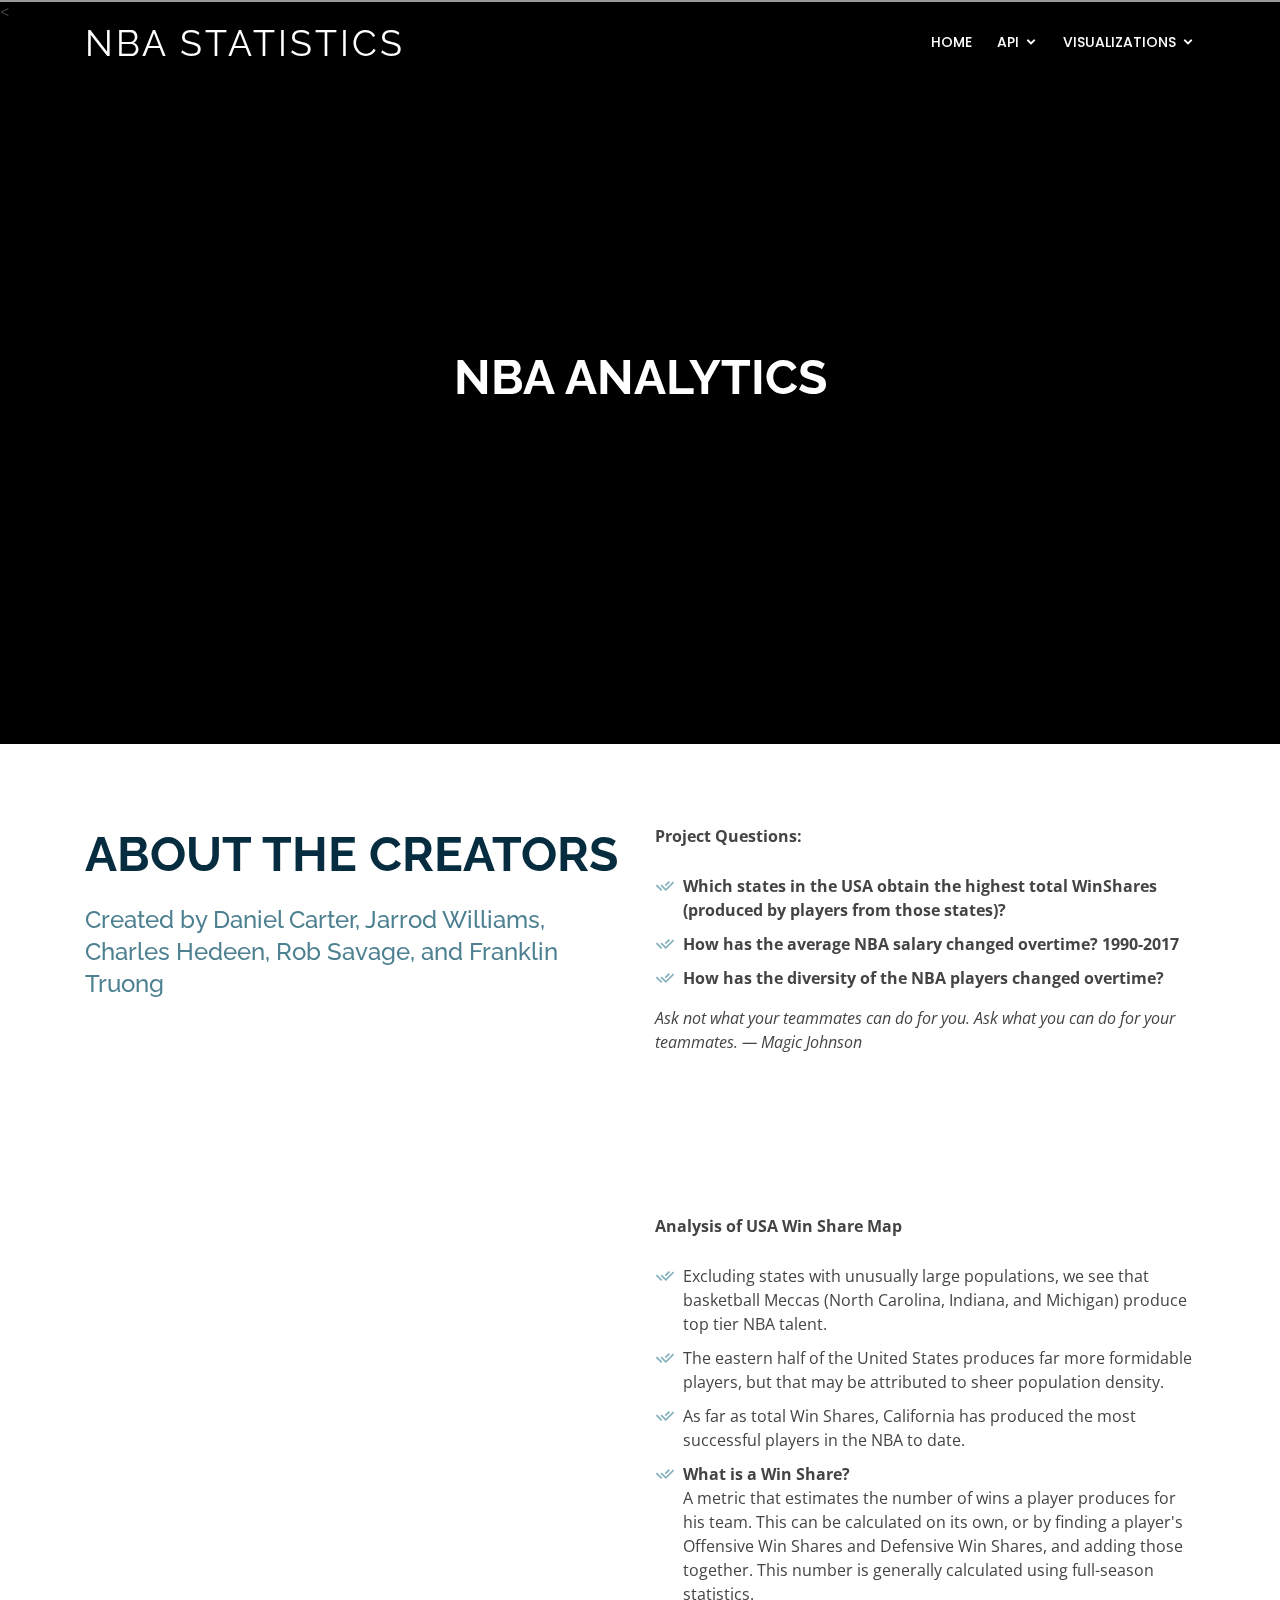
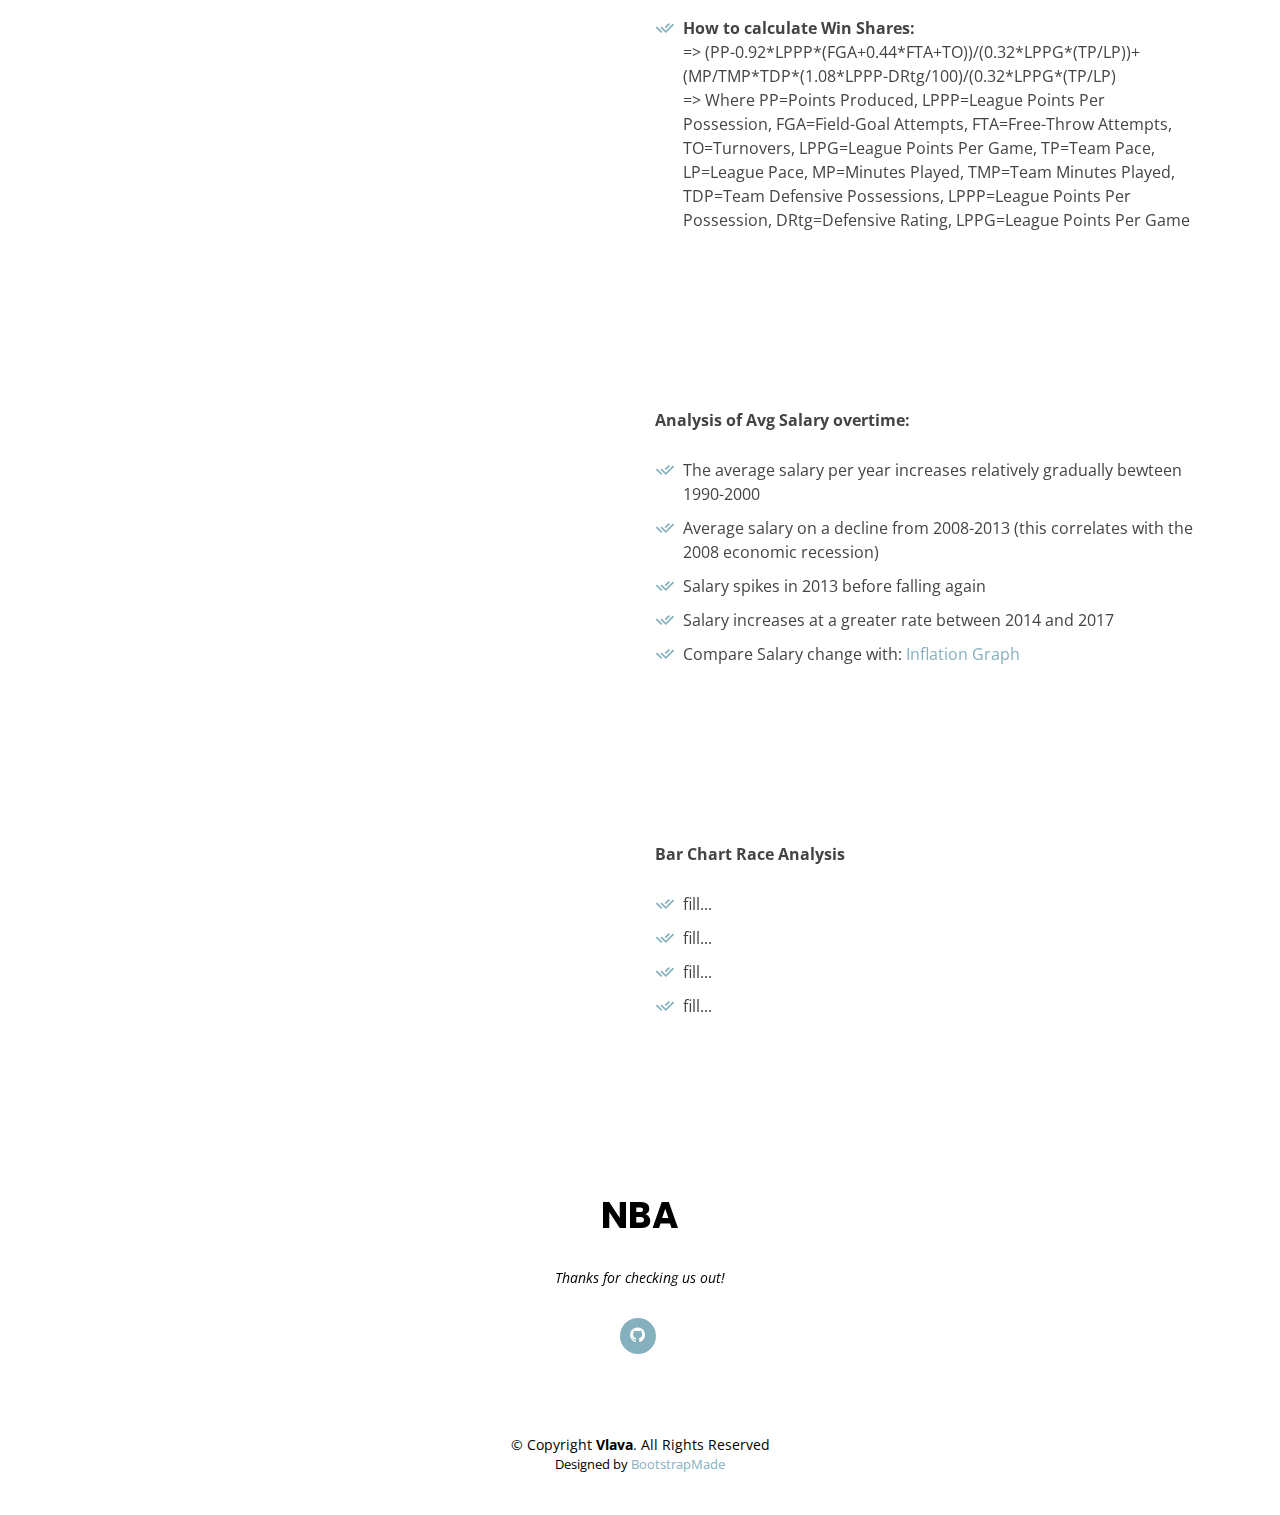
<file: Flask (Group_Project_2)/templates/index.html>
<!DOCTYPE html>
<html lang="en">

<head>
  <meta charset="utf-8">
  <meta content="width=device-width, initial-scale=1.0" name="viewport">

  <title>NBA Analytics</title>
  <meta content="" name="descriptison">
  <meta content="" name="keywords">

  <!-- JQuery reference -->
  <script src="https://ajax.googleapis.com/ajax/libs/jquery/3.4.1/jquery.min.js"></script>

  <!-- d3 reference -->
  <script src="https://d3js.org/d3.v5.min.js"></script>

  <!-- Favicons -->
  <link href="assets/img/favicon.png" rel="icon">
  <link href="assets/img/apple-touch-icon.png" rel="apple-touch-icon">

  <!-- Google Fonts -->
  <link href="https://fonts.googleapis.com/css?family=Open+Sans:300,300i,400,400i,600,600i,700,700i|Raleway:300,300i,400,400i,500,500i,600,600i,700,700i|Poppins:300,300i,400,400i,500,500i,600,600i,700,700i" rel="stylesheet">

  <!-- Vendor CSS Files -->
  <link href="static/vendor/bootstrap/css/bootstrap.min.css" rel="stylesheet">
  <link href="static/vendor/icofont/icofont.min.css" rel="stylesheet">
  <link href="static/vendor/boxicons/css/boxicons.min.css" rel="stylesheet">
  <link href="static/vendor/remixicon/remixicon.css" rel="stylesheet">
  <link href="static/vendor/owl.carousel/assets/owl.carousel.min.css" rel="stylesheet">
  <link href="static/vendor/venobox/venobox.css" rel="stylesheet">

  <!-- Template Main CSS File -->
  <link href="static/styles.css" rel="stylesheet">

  <!-- Template Main JS File -->
  <script src="static/js/main.js"></script>

  <!-- =======================================================
  * Template Name: Vlava - v2.1.0
  * Template URL: https://bootstrapmade.com/vlava-free-bootstrap-one-page-template/
  * Author: BootstrapMade.com
  * License: https://bootstrapmade.com/license/
  ======================================================== -->
</head>

<body>

  <!-- ======= Header ======= -->
  <header id="header" class="fixed-top d-flex align-items-center header-transparent">
    <div class="container d-flex align-items-center">

      <div class="logo mr-auto">
        <h1 class="text-light"><a href="index.html"><span>NBA Statistics</span></a></h1>
        <!-- Uncomment below if you prefer to use an image logo -->
        <!-- <a href="index.html"><img src="assets/img/logo.png" alt="" class="img-fluid"></a>-->
      </div>

      <nav class="nav-menu d-none d-lg-block">
        <ul>
          <li><a href="/">Home</a></li>
          <li class="drop-down"><a href="#">API</a>
            <ul>
              <li><a href="/api/states_winshare">WS/State</a></li>
              <li><a href="/api/player_salary">Player Salary</a></li>
              <li><a href="/api/player_birthplace">Player Birthplace</a></li>
              <li><a href="/api/yearly_birthplace">Yearly Birthplace</a></li>
            </ul>
          </li>
          <li class="drop-down"><a href="#">Visualizations</a>
            <ul>
              <li><a href="#graph1">Graph 1</a></li>
              <li><a href="#graph2">Graph 2</a></li>
              <li><a href="#graph3">Graph 3</a></li>
            </ul>
          </li>
      </nav><!-- .nav-menu -->

    </div>
  </header><!-- End Header -->

  <!-- ======= Hero Section ======= -->
  <<section id="hero">
    <div class="hero-container">
      <h1>NBA Analytics</h1>
    </div>
  </section>

  <div class="video-background">
    <div class="video-foreground">
      <iframe src="https://www.youtube.com/embed/o8xwFWXapiI?autoplay=1&mute=1&loop=1&controls=0"></iframe> frameborder="0" allowfullscreen></iframe>
    </div>
  </div>

  <main id="main">

    <!-- ======= About Section ======= -->
    <section id="about" class="about">
      <div class="container">

        <div class="row content">
          <div class="col-lg-6">
            <h2>About the Creators</h2>
            <h3>Created by Daniel Carter, Jarrod Williams, Charles Hedeen, Rob Savage, and Franklin Truong</h3>
          </div>
          <div class="col-lg-6 pt-4 pt-lg-0">
            <p>
              <strong>Project Questions:</strong>
            </p>
            <ul>
              <li><i class="ri-check-double-line"></i> <strong>Which states in the USA obtain the highest total WinShares (produced by players from those states)?</strong></li>
              <li><i class="ri-check-double-line"></i> <strong>How has the average NBA salary changed overtime? 1990-2017</strong></li>
              <li><i class="ri-check-double-line"></i> <strong>How has the diversity of the NBA players changed overtime?</strong></li>
            </ul>
            <p class="font-italic">
              Ask not what your teammates can do for you. Ask what you can do for your teammates. 
              — Magic Johnson
            </p>
          </div>
        </div>

      </div>
    </section><!-- End About Section -->
   
   <!-- ======= Graph1 Section ======= -->

    <section id="graph1" class="graph1">
      <div class="container">

        <div class="row content">
          <div class="col-lg-6">
            <div id="heatmap"></div>
          </div>
          <div class="col-lg-6 pt-4 pt-lg-0">
            <p>
              <strong>Analysis of USA Win Share Map</strong>
            </p>
            <ul>
              <li><i class="ri-check-double-line"></i> Excluding states with unusually large populations, we see that basketball Meccas (North Carolina, Indiana, and Michigan) produce top tier NBA talent.</li>
              <li><i class="ri-check-double-line"></i> The eastern half of the United States produces far more formidable players, but that may be attributed to sheer population density.</li>
              <li><i class="ri-check-double-line"></i> As far as total Win Shares, California has produced the most successful players in the NBA to date.</li>
              <li><i class="ri-check-double-line"></i><strong>What is a Win Share?</strong> <br>
                A metric that estimates the number of wins a player produces for his team. This can be calculated on its own, 
                or by finding a player's Offensive Win Shares and Defensive Win Shares, and adding those together. This number is generally calculated using full-season statistics.
              </li>
              <li><i class="ri-check-double-line"></i> <strong>How to calculate Win Shares:</strong><br>
                => (PP-0.92*LPPP*(FGA+0.44*FTA+TO))/(0.32*LPPG*(TP/LP))+(MP/TMP*TDP*(1.08*LPPP-DRtg/100)/(0.32*LPPG*(TP/LP)<br>
                => Where PP=Points Produced, LPPP=League Points Per Possession, FGA=Field-Goal Attempts, FTA=Free-Throw Attempts, TO=Turnovers, LPPG=League Points Per Game, TP=Team Pace, 
                LP=League Pace, MP=Minutes Played, TMP=Team Minutes Played, TDP=Team Defensive Possessions, LPPP=League Points Per Possession, 
                DRtg=Defensive Rating, LPPG=League Points Per Game
              </li>
            </ul>
          </div>
        </div>


    </section>
     <!-- ======= Graph2 Section ======= -->

     <section id="graph2" class="graph2">
      <div class="container">

        <div class="row content">
          <div class="col-lg-6">
            <figure class="highcharts-figure">
              <div id="container"></div>
            </figure>
          </div>
          <div class="col-lg-6 pt-4 pt-lg-0">
            <p>
              <strong>Analysis of Avg Salary overtime:</strong>
            </p>
            <ul>
              <li><i class="ri-check-double-line"></i> The average salary per year increases relatively gradually bewteen 1990-2000</li>
              <li><i class="ri-check-double-line"></i> Average salary on a decline from 2008-2013 (this correlates with the 2008 economic recession)</li>
              <li><i class="ri-check-double-line"></i> Salary spikes in 2013 before falling again</li>
              <li><i class="ri-check-double-line"></i> Salary increases at a greater rate between 2014 and 2017</li>
              <li><i class="ri-check-double-line"></i> Compare Salary change with: <a href="https://datahub.io/core/cpi-us/view/1" target="_blank" > Inflation Graph</a></li>
            </ul>
          </div>
        </div>


    </section>

    <!-- ======= Graph3 Section ======= -->

    <section id="graph3" class="graph3">
      <div class="container">

        <div class="row content">
          <div class="col-lg-6">

            <!-- <div><a href="/bar_race" target="_blank" > Bar Race Graph </a></div> -->

          </div>
          <div class="col-lg-6 pt-4 pt-lg-0">
            <p>
              <strong>Bar Chart Race Analysis</strong>
            </p>
            <ul>
              <li><i class="ri-check-double-line"></i> fill...</li>
              <li><i class="ri-check-double-line"></i> fill...</li>
              <li><i class="ri-check-double-line"></i> fill...</li>
              <li><i class="ri-check-double-line"></i> fill...</li>
            </ul>
          </div>
        </div>


    </section>

  <!-- ======= Footer ======= -->
  <footer id="footer">

    <div class="footer-top">

      <div class="container">

        <div class="row  justify-content-center">
          <div class="col-lg-6">
            <h3>NBA</h3>
            <p>Thanks for checking us out!</p>
          </div>
        </div>

        <div class="social-links">
          <a href="https://github.com/hedeencharles/group_project2" class="github"><i class="bx bxl-github"></i></a>
        </div>

      </div>
    </div>

    <div class="container footer-bottom clearfix">
      <div class="copyright">
        &copy; Copyright <strong><span>Vlava</span></strong>. All Rights Reserved
      </div>
      <div class="credits">
        <!-- All the links in the footer should remain intact. -->
        <!-- You can delete the links only if you purchased the pro version. -->
        <!-- Licensing information: https://bootstrapmade.com/license/ -->
        <!-- Purchase the pro version with working PHP/AJAX contact form: https://bootstrapmade.com/vlava-free-bootstrap-one-page-template/ -->
        Designed by <a href="https://bootstrapmade.com/">BootstrapMade</a>
      </div>
    </div>
  </footer><!-- End Footer -->

  <a href="#" class="back-to-top"><i class="icofont-simple-up"></i></a>

  <!-- Vendor JS Files -->
  <script src="static/vendor/jquery/jquery.min.js"></script>
  <script src="static/vendor/bootstrap/js/bootstrap.bundle.min.js"></script>
  <script src="static/vendor/jquery.easing/jquery.easing.min.js"></script>
  <script src="static/vendor/php-email-form/validate.js"></script>
  <script src="static/vendor/owl.carousel/owl.carousel.min.js"></script>
  <script src="static/vendor/isotope-layout/isotope.pkgd.min.js"></script>
  <script src="static/vendor/venobox/venobox.min.js"></script>

  <!-- Highchart line plot plug-ins -->
  <script src="https://code.highcharts.com/highcharts.js"></script>
  <script src="https://code.highcharts.com/modules/data.js"></script>
  <script src="https://code.highcharts.com/modules/exporting.js"></script>
  <script src="https://code.highcharts.com/modules/export-data.js"></script>
  <script src="https://code.highcharts.com/modules/accessibility.js"></script>


  <!-- Highcharts map plug-ins -->
  <script src="//code.highcharts.com/maps/modules/map.js"></script>
  <script src="https://code.highcharts.com/maps/modules/data.js"></script>
  <script src="https://code.highcharts.com/maps/modules/exporting.js"></script>
  <script src="https://code.highcharts.com/maps/modules/offline-exporting.js"></script>
  <script src="https://code.highcharts.com/mapdata/countries/us/us-all.js"></script>
  <script src="https://code.highcharts.com/modules/item-series.js"></script>

  <!-- Javascript index script -->
  <script type="text/javascript" src="../static/js/index.js"></script>

</body>

</html>
</file>
<file: Flask (Group_Project_2)/templates/static/vendor/venobox/venobox.css>
/* ------ venobox.css --------*/
.vbox-overlay *, .vbox-overlay *:before, .vbox-overlay *:after{
    -webkit-backface-visibility: hidden;
    -webkit-box-sizing:border-box;
    -moz-box-sizing:border-box;
    box-sizing:border-box;
}
.vbox-overlay * { 
    -webkit-backface-visibility: visible;
    backface-visibility: visible;
}
.vbox-overlay{
    display: -webkit-flex;
    display: flex;
    -webkit-flex-direction: column;
    flex-direction: column;
    -webkit-justify-content: center;
    justify-content: center;
    -webkit-align-items: center;
    align-items: center;
    position: fixed;
    left: 0;
    top: 0;
    bottom: 0;
    right: 0;
    z-index: 999999;
}

/* ----- navigation ----- */
.vbox-title{
    width: 100%;
    height: 40px;
    float: left;
    text-align: center;
    line-height: 28px;
    font-size: 12px;
    padding: 6px 50px;
    overflow: hidden;
    position: fixed;
    display: none;
    left: 0;
    z-index: 89;
}
.vbox-close{
    cursor: pointer;
    position: fixed;
    top: -1px;
    right: 0;
    width: 50px;
    height: 40px;
    padding: 6px;
    display: block;
    background-position:10px center;
    overflow: hidden;
    font-size: 24px;
    line-height: 1;
    text-align: center;
    z-index: 99;
}
.vbox-left{
    cursor: pointer;
    position: fixed;
    left: 0;
    height: 40px;
    overflow: hidden;
    line-height: 28px;
    font-size: 12px;
    z-index: 99;
    display: flex;
    align-items:center;
}
.vbox-num{
    display: inline-block;
    margin: 6px 0 6px 15px;
}
/* ----- Social share ----- */
.vbox-share{
    line-height: 28px;
    font-size: 12px;
    overflow: hidden;
    position: fixed;
    left: 0;
    z-index: 98;
    display: flex;
    align-items:center;
    justify-content: center;
    width: 100%;
    text-align: center;
}
.vbox-share svg{
    max-height: 28px;
    width: 28px;
    z-index: 10;
    margin-left: 12px;
    margin-top: 6px;
    margin-bottom: 6px;
    vertical-align: middle;
}


/* ----- navigation ARROWS ----- */
.vbox-next, .vbox-prev{
    position: fixed;
    top: 50%;
    margin-top: -15px;
    overflow: hidden;
    cursor: pointer;
    display: block;
    width: 45px;
    height: 45px;
    z-index: 99;
}
.vbox-next span, .vbox-prev span{
    position: relative;
    width: 20px;
    height: 20px;
    border: 2px solid transparent;
    border-top-color: #B6B6B6;
    border-right-color: #B6B6B6;
    text-indent: -100px;
    position: absolute;
    top: 8px;
    display: block;
}
.vbox-prev{
    left: 15px;
}
.vbox-next{
    right: 15px;
}
.vbox-prev span{
    left: 10px;
    -ms-transform: rotate(-135deg);
    -webkit-transform: rotate(-135deg);
    transform: rotate(-135deg);
}
.vbox-next span{
    -ms-transform: rotate(45deg);
    -webkit-transform: rotate(45deg);
    transform: rotate(45deg);
    right: 10px;
}
/* ------- inline window ------ */
.vbox-inline{
    width: 420px;
    height: 315px;
    height: 70vh;
    padding: 10px;
    background: #fff;
    margin: 0 auto;
    overflow: auto;
    text-align: left;
}
/* ------- Video & iFrames window ------ */
.venoframe{
    max-width: 100%;
    width: 100%;
    border: none;
    width: 100%;
    height: 260px;
    height: 70vh;
}
.venoframe.vbvid{
    height: 260px;
}
@media (min-width: 768px) {
    .venoframe, .vbox-inline{
        width: 90%;
        height: 360px;
        height: 70vh;
    }
    .venoframe.vbvid{
        width: 640px;
        height: 360px;
    }
}
@media (min-width: 992px) {
    .venoframe, .vbox-inline{
        max-width: 1200px;
        width: 80%;
        height: 540px;
        height: 70vh;
    }
    .venoframe.vbvid{
        width: 960px;
        height: 540px;
    }
}
/* 
Please do NOT edit this part! 
or at least read this note: http://i.imgur.com/7C0ws9e.gif
*/
.vbox-open{
    overflow: hidden;
}
.vbox-container{
    position: absolute;
    left: 0;
    right: 0;
    top: 0;
    bottom: 0;
    overflow-x: hidden;
    overflow-y: scroll;
    overflow-scrolling: touch;
    -webkit-overflow-scrolling: touch;
    z-index: 20;
    max-height: 100%;

}

.vbox-content{
    text-align: center;
    float: left;
    width: 100%;
    position: relative;
    overflow: hidden;
    padding: 20px 4%;
}
.vbox-container img{
    max-width: 100%;
    height: auto;
}
.vbox-figlio{
    box-shadow: 0 0 12px rgba(0,0,0,0.19), 0 6px 6px rgba(0,0,0,0.23);
    max-width: 100%;
    text-align: initial;
}
img.vbox-figlio{
    -webkit-user-select: none;
-khtml-user-select: none;
-moz-user-select: none;
-o-user-select: none;
user-select: none;
}
.vbox-content.swipe-left{
    margin-left: -200px !important;
}
.vbox-content.swipe-right{
    margin-left: 200px !important;
}
.vbox-animated{
    webkit-transition: margin 300ms ease-out;
    transition: margin 300ms ease-out;
}

/* ---------- preloader ----------
 * SPINKIT 
 * http://tobiasahlin.com/spinkit/
-------------------------------- */
.sk-double-bounce,.sk-rotating-plane{width:40px;height:40px;margin:40px auto}.sk-rotating-plane{background-color:#333;-webkit-animation:sk-rotatePlane 1.2s infinite ease-in-out;animation:sk-rotatePlane 1.2s infinite ease-in-out}@-webkit-keyframes sk-rotatePlane{0%{-webkit-transform:perspective(120px) rotateX(0) rotateY(0);transform:perspective(120px) rotateX(0) rotateY(0)}50%{-webkit-transform:perspective(120px) rotateX(-180.1deg) rotateY(0);transform:perspective(120px) rotateX(-180.1deg) rotateY(0)}100%{-webkit-transform:perspective(120px) rotateX(-180deg) rotateY(-179.9deg);transform:perspective(120px) rotateX(-180deg) rotateY(-179.9deg)}}@keyframes sk-rotatePlane{0%{-webkit-transform:perspective(120px) rotateX(0) rotateY(0);transform:perspective(120px) rotateX(0) rotateY(0)}50%{-webkit-transform:perspective(120px) rotateX(-180.1deg) rotateY(0);transform:perspective(120px) rotateX(-180.1deg) rotateY(0)}100%{-webkit-transform:perspective(120px) rotateX(-180deg) rotateY(-179.9deg);transform:perspective(120px) rotateX(-180deg) rotateY(-179.9deg)}}.sk-double-bounce{position:relative}.sk-double-bounce .sk-child{width:100%;height:100%;border-radius:50%;background-color:#333;opacity:.6;position:absolute;top:0;left:0;-webkit-animation:sk-doubleBounce 2s infinite ease-in-out;animation:sk-doubleBounce 2s infinite ease-in-out}.sk-chasing-dots .sk-child,.sk-spinner-pulse,.sk-three-bounce .sk-child{background-color:#333;border-radius:100%}.sk-double-bounce .sk-double-bounce2{-webkit-animation-delay:-1s;animation-delay:-1s}@-webkit-keyframes sk-doubleBounce{0%,100%{-webkit-transform:scale(0);transform:scale(0)}50%{-webkit-transform:scale(1);transform:scale(1)}}@keyframes sk-doubleBounce{0%,100%{-webkit-transform:scale(0);transform:scale(0)}50%{-webkit-transform:scale(1);transform:scale(1)}}.sk-wave{margin:40px auto;width:50px;height:40px;text-align:center;font-size:10px}.sk-wave .sk-rect{background-color:#333;height:100%;width:6px;display:inline-block;-webkit-animation:sk-waveStretchDelay 1.2s infinite ease-in-out;animation:sk-waveStretchDelay 1.2s infinite ease-in-out}.sk-wave .sk-rect1{-webkit-animation-delay:-1.2s;animation-delay:-1.2s}.sk-wave .sk-rect2{-webkit-animation-delay:-1.1s;animation-delay:-1.1s}.sk-wave .sk-rect3{-webkit-animation-delay:-1s;animation-delay:-1s}.sk-wave .sk-rect4{-webkit-animation-delay:-.9s;animation-delay:-.9s}.sk-wave .sk-rect5{-webkit-animation-delay:-.8s;animation-delay:-.8s}@-webkit-keyframes sk-waveStretchDelay{0%,100%,40%{-webkit-transform:scaleY(.4);transform:scaleY(.4)}20%{-webkit-transform:scaleY(1);transform:scaleY(1)}}@keyframes sk-waveStretchDelay{0%,100%,40%{-webkit-transform:scaleY(.4);transform:scaleY(.4)}20%{-webkit-transform:scaleY(1);transform:scaleY(1)}}.sk-wandering-cubes{margin:40px auto;width:40px;height:40px;position:relative}.sk-wandering-cubes .sk-cube{background-color:#333;width:10px;height:10px;position:absolute;top:0;left:0;-webkit-animation:sk-wanderingCube 1.8s ease-in-out -1.8s infinite both;animation:sk-wanderingCube 1.8s ease-in-out -1.8s infinite both}.sk-chasing-dots,.sk-spinner-pulse{width:40px;height:40px;margin:40px auto}.sk-wandering-cubes .sk-cube2{-webkit-animation-delay:-.9s;animation-delay:-.9s}@-webkit-keyframes sk-wanderingCube{0%{-webkit-transform:rotate(0);transform:rotate(0)}25%{-webkit-transform:translateX(30px) rotate(-90deg) scale(.5);transform:translateX(30px) rotate(-90deg) scale(.5)}50%{-webkit-transform:translateX(30px) translateY(30px) rotate(-179deg);transform:translateX(30px) translateY(30px) rotate(-179deg)}50.1%{-webkit-transform:translateX(30px) translateY(30px) rotate(-180deg);transform:translateX(30px) translateY(30px) rotate(-180deg)}75%{-webkit-transform:translateX(0) translateY(30px) rotate(-270deg) scale(.5);transform:translateX(0) translateY(30px) rotate(-270deg) scale(.5)}100%{-webkit-transform:rotate(-360deg);transform:rotate(-360deg)}}@keyframes sk-wanderingCube{0%{-webkit-transform:rotate(0);transform:rotate(0)}25%{-webkit-transform:translateX(30px) rotate(-90deg) scale(.5);transform:translateX(30px) rotate(-90deg) scale(.5)}50%{-webkit-transform:translateX(30px) translateY(30px) rotate(-179deg);transform:translateX(30px) translateY(30px) rotate(-179deg)}50.1%{-webkit-transform:translateX(30px) translateY(30px) rotate(-180deg);transform:translateX(30px) translateY(30px) rotate(-180deg)}75%{-webkit-transform:translateX(0) translateY(30px) rotate(-270deg) scale(.5);transform:translateX(0) translateY(30px) rotate(-270deg) scale(.5)}100%{-webkit-transform:rotate(-360deg);transform:rotate(-360deg)}}.sk-spinner-pulse{-webkit-animation:sk-pulseScaleOut 1s infinite ease-in-out;animation:sk-pulseScaleOut 1s infinite ease-in-out}@-webkit-keyframes sk-pulseScaleOut{0%{-webkit-transform:scale(0);transform:scale(0)}100%{-webkit-transform:scale(1);transform:scale(1);opacity:0}}@keyframes sk-pulseScaleOut{0%{-webkit-transform:scale(0);transform:scale(0)}100%{-webkit-transform:scale(1);transform:scale(1);opacity:0}}.sk-chasing-dots{position:relative;text-align:center;-webkit-animation:sk-chasingDotsRotate 2s infinite linear;animation:sk-chasingDotsRotate 2s infinite linear}.sk-chasing-dots .sk-child{width:60%;height:60%;display:inline-block;position:absolute;top:0;-webkit-animation:sk-chasingDotsBounce 2s infinite ease-in-out;animation:sk-chasingDotsBounce 2s infinite ease-in-out}.sk-chasing-dots .sk-dot2{top:auto;bottom:0;-webkit-animation-delay:-1s;animation-delay:-1s}@-webkit-keyframes sk-chasingDotsRotate{100%{-webkit-transform:rotate(360deg);transform:rotate(360deg)}}@keyframes sk-chasingDotsRotate{100%{-webkit-transform:rotate(360deg);transform:rotate(360deg)}}@-webkit-keyframes sk-chasingDotsBounce{0%,100%{-webkit-transform:scale(0);transform:scale(0)}50%{-webkit-transform:scale(1);transform:scale(1)}}@keyframes sk-chasingDotsBounce{0%,100%{-webkit-transform:scale(0);transform:scale(0)}50%{-webkit-transform:scale(1);transform:scale(1)}}.sk-three-bounce{margin:40px auto;width:80px;text-align:center}.sk-three-bounce .sk-child{width:20px;height:20px;display:inline-block;-webkit-animation:sk-three-bounce 1.4s ease-in-out 0s infinite both;animation:sk-three-bounce 1.4s ease-in-out 0s infinite both}.sk-circle .sk-child:before,.sk-fading-circle .sk-circle:before{display:block;border-radius:100%;content:'';background-color:#333}.sk-three-bounce .sk-bounce1{-webkit-animation-delay:-.32s;animation-delay:-.32s}.sk-three-bounce .sk-bounce2{-webkit-animation-delay:-.16s;animation-delay:-.16s}@-webkit-keyframes sk-three-bounce{0%,100%,80%{-webkit-transform:scale(0);transform:scale(0)}40%{-webkit-transform:scale(1);transform:scale(1)}}@keyframes sk-three-bounce{0%,100%,80%{-webkit-transform:scale(0);transform:scale(0)}40%{-webkit-transform:scale(1);transform:scale(1)}}.sk-circle{margin:40px auto;width:40px;height:40px;position:relative}.sk-circle .sk-child{width:100%;height:100%;position:absolute;left:0;top:0}.sk-circle .sk-child:before{margin:0 auto;width:15%;height:15%;-webkit-animation:sk-circleBounceDelay 1.2s infinite ease-in-out both;animation:sk-circleBounceDelay 1.2s infinite ease-in-out both}.sk-circle .sk-circle2{-webkit-transform:rotate(30deg);-ms-transform:rotate(30deg);transform:rotate(30deg)}.sk-circle .sk-circle3{-webkit-transform:rotate(60deg);-ms-transform:rotate(60deg);transform:rotate(60deg)}.sk-circle .sk-circle4{-webkit-transform:rotate(90deg);-ms-transform:rotate(90deg);transform:rotate(90deg)}.sk-circle .sk-circle5{-webkit-transform:rotate(120deg);-ms-transform:rotate(120deg);transform:rotate(120deg)}.sk-circle .sk-circle6{-webkit-transform:rotate(150deg);-ms-transform:rotate(150deg);transform:rotate(150deg)}.sk-circle .sk-circle7{-webkit-transform:rotate(180deg);-ms-transform:rotate(180deg);transform:rotate(180deg)}.sk-circle .sk-circle8{-webkit-transform:rotate(210deg);-ms-transform:rotate(210deg);transform:rotate(210deg)}.sk-circle .sk-circle9{-webkit-transform:rotate(240deg);-ms-transform:rotate(240deg);transform:rotate(240deg)}.sk-circle .sk-circle10{-webkit-transform:rotate(270deg);-ms-transform:rotate(270deg);transform:rotate(270deg)}.sk-circle .sk-circle11{-webkit-transform:rotate(300deg);-ms-transform:rotate(300deg);transform:rotate(300deg)}.sk-circle .sk-circle12{-webkit-transform:rotate(330deg);-ms-transform:rotate(330deg);transform:rotate(330deg)}.sk-circle .sk-circle2:before{-webkit-animation-delay:-1.1s;animation-delay:-1.1s}.sk-circle .sk-circle3:before{-webkit-animation-delay:-1s;animation-delay:-1s}.sk-circle .sk-circle4:before{-webkit-animation-delay:-.9s;animation-delay:-.9s}.sk-circle .sk-circle5:before{-webkit-animation-delay:-.8s;animation-delay:-.8s}.sk-circle .sk-circle6:before{-webkit-animation-delay:-.7s;animation-delay:-.7s}.sk-circle .sk-circle7:before{-webkit-animation-delay:-.6s;animation-delay:-.6s}.sk-circle .sk-circle8:before{-webkit-animation-delay:-.5s;animation-delay:-.5s}.sk-circle .sk-circle9:before{-webkit-animation-delay:-.4s;animation-delay:-.4s}.sk-circle .sk-circle10:before{-webkit-animation-delay:-.3s;animation-delay:-.3s}.sk-circle .sk-circle11:before{-webkit-animation-delay:-.2s;animation-delay:-.2s}.sk-circle .sk-circle12:before{-webkit-animation-delay:-.1s;animation-delay:-.1s}@-webkit-keyframes sk-circleBounceDelay{0%,100%,80%{-webkit-transform:scale(0);transform:scale(0)}40%{-webkit-transform:scale(1);transform:scale(1)}}@keyframes sk-circleBounceDelay{0%,100%,80%{-webkit-transform:scale(0);transform:scale(0)}40%{-webkit-transform:scale(1);transform:scale(1)}}.sk-cube-grid{width:40px;height:40px;margin:40px auto}.sk-cube-grid .sk-cube{width:33.33%;height:33.33%;background-color:#333;float:left;-webkit-animation:sk-cubeGridScaleDelay 1.3s infinite ease-in-out;animation:sk-cubeGridScaleDelay 1.3s infinite ease-in-out}.sk-cube-grid .sk-cube1{-webkit-animation-delay:.2s;animation-delay:.2s}.sk-cube-grid .sk-cube2{-webkit-animation-delay:.3s;animation-delay:.3s}.sk-cube-grid .sk-cube3{-webkit-animation-delay:.4s;animation-delay:.4s}.sk-cube-grid .sk-cube4{-webkit-animation-delay:.1s;animation-delay:.1s}.sk-cube-grid .sk-cube5{-webkit-animation-delay:.2s;animation-delay:.2s}.sk-cube-grid .sk-cube6{-webkit-animation-delay:.3s;animation-delay:.3s}.sk-cube-grid .sk-cube7{-webkit-animation-delay:0ms;animation-delay:0ms}.sk-cube-grid .sk-cube8{-webkit-animation-delay:.1s;animation-delay:.1s}.sk-cube-grid .sk-cube9{-webkit-animation-delay:.2s;animation-delay:.2s}@-webkit-keyframes sk-cubeGridScaleDelay{0%,100%,70%{-webkit-transform:scale3D(1,1,1);transform:scale3D(1,1,1)}35%{-webkit-transform:scale3D(0,0,1);transform:scale3D(0,0,1)}}@keyframes sk-cubeGridScaleDelay{0%,100%,70%{-webkit-transform:scale3D(1,1,1);transform:scale3D(1,1,1)}35%{-webkit-transform:scale3D(0,0,1);transform:scale3D(0,0,1)}}.sk-fading-circle{margin:40px auto;width:40px;height:40px;position:relative}.sk-fading-circle .sk-circle{width:100%;height:100%;position:absolute;left:0;top:0}.sk-fading-circle .sk-circle:before{margin:0 auto;width:15%;height:15%;-webkit-animation:sk-circleFadeDelay 1.2s infinite ease-in-out both;animation:sk-circleFadeDelay 1.2s infinite ease-in-out both}.sk-fading-circle .sk-circle2{-webkit-transform:rotate(30deg);-ms-transform:rotate(30deg);transform:rotate(30deg)}.sk-fading-circle .sk-circle3{-webkit-transform:rotate(60deg);-ms-transform:rotate(60deg);transform:rotate(60deg)}.sk-fading-circle .sk-circle4{-webkit-transform:rotate(90deg);-ms-transform:rotate(90deg);transform:rotate(90deg)}.sk-fading-circle .sk-circle5{-webkit-transform:rotate(120deg);-ms-transform:rotate(120deg);transform:rotate(120deg)}.sk-fading-circle .sk-circle6{-webkit-transform:rotate(150deg);-ms-transform:rotate(150deg);transform:rotate(150deg)}.sk-fading-circle .sk-circle7{-webkit-transform:rotate(180deg);-ms-transform:rotate(180deg);transform:rotate(180deg)}.sk-fading-circle .sk-circle8{-webkit-transform:rotate(210deg);-ms-transform:rotate(210deg);transform:rotate(210deg)}.sk-fading-circle .sk-circle9{-webkit-transform:rotate(240deg);-ms-transform:rotate(240deg);transform:rotate(240deg)}.sk-fading-circle .sk-circle10{-webkit-transform:rotate(270deg);-ms-transform:rotate(270deg);transform:rotate(270deg)}.sk-fading-circle .sk-circle11{-webkit-transform:rotate(300deg);-ms-transform:rotate(300deg);transform:rotate(300deg)}.sk-fading-circle .sk-circle12{-webkit-transform:rotate(330deg);-ms-transform:rotate(330deg);transform:rotate(330deg)}.sk-fading-circle .sk-circle2:before{-webkit-animation-delay:-1.1s;animation-delay:-1.1s}.sk-fading-circle .sk-circle3:before{-webkit-animation-delay:-1s;animation-delay:-1s}.sk-fading-circle .sk-circle4:before{-webkit-animation-delay:-.9s;animation-delay:-.9s}.sk-fading-circle .sk-circle5:before{-webkit-animation-delay:-.8s;animation-delay:-.8s}.sk-fading-circle .sk-circle6:before{-webkit-animation-delay:-.7s;animation-delay:-.7s}.sk-fading-circle .sk-circle7:before{-webkit-animation-delay:-.6s;animation-delay:-.6s}.sk-fading-circle .sk-circle8:before{-webkit-animation-delay:-.5s;animation-delay:-.5s}.sk-fading-circle .sk-circle9:before{-webkit-animation-delay:-.4s;animation-delay:-.4s}.sk-fading-circle .sk-circle10:before{-webkit-animation-delay:-.3s;animation-delay:-.3s}.sk-fading-circle .sk-circle11:before{-webkit-animation-delay:-.2s;animation-delay:-.2s}.sk-fading-circle .sk-circle12:before{-webkit-animation-delay:-.1s;animation-delay:-.1s}@-webkit-keyframes sk-circleFadeDelay{0%,100%,39%{opacity:0}40%{opacity:1}}@keyframes sk-circleFadeDelay{0%,100%,39%{opacity:0}40%{opacity:1}}.sk-folding-cube{margin:40px auto;width:40px;height:40px;position:relative;-webkit-transform:rotateZ(45deg);transform:rotateZ(45deg)}.sk-folding-cube .sk-cube{float:left;width:50%;height:50%;position:relative;-webkit-transform:scale(1.1);-ms-transform:scale(1.1);transform:scale(1.1)}.sk-folding-cube .sk-cube:before{content:'';position:absolute;top:0;left:0;width:100%;height:100%;background-color:#333;-webkit-animation:sk-foldCubeAngle 2.4s infinite linear both;animation:sk-foldCubeAngle 2.4s infinite linear both;-webkit-transform-origin:100% 100%;-ms-transform-origin:100% 100%;transform-origin:100% 100%}.sk-folding-cube .sk-cube2{-webkit-transform:scale(1.1) rotateZ(90deg);transform:scale(1.1) rotateZ(90deg)}.sk-folding-cube .sk-cube3{-webkit-transform:scale(1.1) rotateZ(180deg);transform:scale(1.1) rotateZ(180deg)}.sk-folding-cube .sk-cube4{-webkit-transform:scale(1.1) rotateZ(270deg);transform:scale(1.1) rotateZ(270deg)}.sk-folding-cube .sk-cube2:before{-webkit-animation-delay:.3s;animation-delay:.3s}.sk-folding-cube .sk-cube3:before{-webkit-animation-delay:.6s;animation-delay:.6s}.sk-folding-cube .sk-cube4:before{-webkit-animation-delay:.9s;animation-delay:.9s}@-webkit-keyframes sk-foldCubeAngle{0%,10%{-webkit-transform:perspective(140px) rotateX(-180deg);transform:perspective(140px) rotateX(-180deg);opacity:0}25%,75%{-webkit-transform:perspective(140px) rotateX(0);transform:perspective(140px) rotateX(0);opacity:1}100%,90%{-webkit-transform:perspective(140px) rotateY(180deg);transform:perspective(140px) rotateY(180deg);opacity:0}}@keyframes sk-foldCubeAngle{0%,10%{-webkit-transform:perspective(140px) rotateX(-180deg);transform:perspective(140px) rotateX(-180deg);opacity:0}25%,75%{-webkit-transform:perspective(140px) rotateX(0);transform:perspective(140px) rotateX(0);opacity:1}100%,90%{-webkit-transform:perspective(140px) rotateY(180deg);transform:perspective(140px) rotateY(180deg);opacity:0}}
</file>
<file: Flask (Group_Project_2)/templates/static/styles.css>
/**
* Template Name: Vlava - v2.1.0
* Template URL: https://bootstrapmade.com/vlava-free-bootstrap-one-page-template/
* Author: BootstrapMade.com
* License: https://bootstrapmade.com/license/
*/

/*--------------------------------------------------------------
# General
--------------------------------------------------------------*/
html {
  scroll-behavior: smooth;
}

body {
    font-family: "Open Sans", sans-serif;
    color: #444444;
  }
  
  a {
    color: #85b0be;
  }
  
  a:hover {
    color: #a6c6d0;
    text-decoration: none;
  }
  
  h1, h2, h3, h4, h5, h6 {
    font-family: "Raleway", sans-serif;
  }
  
  /*--------------------------------------------------------------
  # Back to top button
  --------------------------------------------------------------*/
  .back-to-top {
    position: fixed;
    display: none;
    right: 15px;
    bottom: 15px;
    z-index: 99999;
  }
  
  .back-to-top i {
    display: flex;
    align-items: center;
    justify-content: center;
    font-size: 24px;
    width: 40px;
    height: 40px;
    border-radius: 4px;
    background: #85b0be;
    color: #fff;
    transition: all 0.4s;
  }
  
  .back-to-top i:hover {
    background: #6a9fb0;
    color: #fff;
  }
  
  /*--------------------------------------------------------------
  # Header
  --------------------------------------------------------------*/
  #header {
    z-index: 997;
    transition: all 0.5s;
    background: #052c3f;
    padding: 22px 0;
  }
  
  #header.header-transparent {
    background: none;
  }
  
  #header.header-scrolled {
    background: rgba(5, 44, 63, 0.8);
    padding: 15px 0;
  }
  
  #header .logo h1 {
    font-size: 36px;
    margin: 0;
    padding: 0;
    line-height: 1;
    font-weight: 400;
    letter-spacing: 3px;
    text-transform: uppercase;
  }
  
  #header .logo h1 a, #header .logo h1 a:hover {
    color: white;
    text-decoration: none;
  }
  
  #header .logo img {
    padding: 0;
    margin: 0;
    max-height: 40px;
  }
  
  @media (max-width: 768px) {
    #header .logo h1 {
      font-size: 28px;
    }
  }
  
  /*--------------------------------------------------------------
  # Navigation Menu
  --------------------------------------------------------------*/
  /* Desktop Navigation */
  .nav-menu d-none d-lg-block {
    color: white;
  }

  .nav-menu, .nav-menu * {
    color: white;
    margin: 0;
    padding: 0;
    list-style: none;
  }
  
  .nav-menu > ul > li {
    color: white;
    position: relative;
    white-space: nowrap;
    float: left;
  }
  
  .nav-menu a {
    display: block;
    position: relative;
    color: white;
    padding: 10px 0 10px 25px;
    transition: 0.3s;
    font-size: 14px;
    font-family: "Poppins", sans-serif;
    font-weight: 500;
    text-transform: uppercase;
  }
  
  .nav-menu a:hover, .nav-menu .active > a, .nav-menu li:hover > a {
    color: #96bbc7;
    text-decoration: none;
  }
  
  .nav-menu .drop-down ul {
    display: block;
    color: white;
    position: absolute;
    left: 25px;
    top: calc(100% - 30px);
    z-index: 99;
    opacity: 0;
    visibility: hidden;
    padding: 10px 0;
    background:white;
    box-shadow: 0px 0px 30px rgba(127, 137, 161, 0.25);
    transition: ease all 0.3s;
  }
  
  .nav-menu .drop-down:hover > ul {
    opacity: 1;
    top: 100%;
    visibility: visible;
  }
  
  .nav-menu .drop-down li {
    min-width: 180px;
    position: relative;
  }
  
  .nav-menu .drop-down ul a {
    padding: 10px 20px;
    font-size: 14px;
    font-weight: 500;
    text-transform: none;
    color: #3b626f;
  }
  
  .nav-menu .drop-down ul a:hover, .nav-menu .drop-down ul .active > a, .nav-menu .drop-down ul li:hover > a {
    color: #85b0be;
  }
  
  .nav-menu .drop-down > a:after {
    content: "\ea99";
    font-family: IcoFont;
    padding-left: 5px;
  }
  
  .nav-menu .drop-down .drop-down ul {
    top: 0;
    left: calc(100% - 30px);
  }
  
  .nav-menu .drop-down .drop-down:hover > ul {
    opacity: 1;
    top: 0;
    left: 100%;
  }
  
  .nav-menu .drop-down .drop-down > a {
    padding-right: 35px;
  }
  
  .nav-menu .drop-down .drop-down > a:after {
    content: "\eaa0";
    font-family: IcoFont;
    position: absolute;
    right: 15px;
  }

  @media (max-width: 1366px) {
    .nav-menu .drop-down .drop-down ul {
      left: -90%;
    }
    .nav-menu .drop-down .drop-down:hover > ul {
      left: -100%;
    }
    .nav-menu .drop-down .drop-down > a:after {
      content: "\ea9d";
    }
  }
  
  /* Mobile Navigation */
  .mobile-nav-toggle {
    position: fixed;
    right: 15px;
    top: 15px;
    z-index: 9998;
    border: 0;
    background: none;
    font-size: 24px;
    transition: all 0.4s;
    outline: none !important;
    line-height: 1;
    cursor: pointer;
    text-align: right;
  }
  
  .mobile-nav-toggle i {
    color: #fff;
  }
  
  .mobile-nav {
    position: fixed;
    top: 55px;
    right: 15px;
    bottom: 15px;
    left: 15px;
    z-index: 9999;
    overflow-y: auto;
    background: #fff;
    transition: ease-in-out 0.2s;
    opacity: 0;
    visibility: hidden;
    border-radius: 10px;
    padding: 10px 0;
  }
  
  .mobile-nav * {
    margin: 0;
    padding: 0;
    list-style: none;
  }
  
  .mobile-nav a {
    display: block;
    position: relative;
    color: #052c3f;
    padding: 10px 20px;
    font-weight: 500;
    outline: none;
  }
  
  .mobile-nav a:hover, .mobile-nav .active > a, .mobile-nav li:hover > a {
    color: #85b0be;
    text-decoration: none;
  }
  
  .mobile-nav .drop-down > a:after {
    content: "\ea99";
    font-family: IcoFont;
    padding-left: 10px;
    position: absolute;
    right: 15px;
  }
  
  .mobile-nav .active.drop-down > a:after {
    content: "\eaa1";
  }
  
  .mobile-nav .drop-down > a {
    padding-right: 35px;
  }
  
  .mobile-nav .drop-down ul {
    display: none;
    overflow: hidden;
  }
  
  .mobile-nav .drop-down li {
    padding-left: 20px;
  }
  
  .mobile-nav-overly {
    width: 100%;
    height: 100%;
    z-index: 9997;
    top: 0;
    left: 0;
    position: fixed;
    background: rgba(1, 11, 16, 0.6);
    overflow: hidden;
    display: none;
    transition: ease-in-out 0.2s;
  }
  
  .mobile-nav-active {
    overflow: hidden;
  }
  
  .mobile-nav-active .mobile-nav {
    opacity: 1;
    visibility: visible;
  }
  
  .mobile-nav-active .mobile-nav-toggle i {
    color: #fff;
  }

  /*--------------------------------------------------------------
  # Hero Section
  --------------------------------------------------------------*/
  #hero {
    width: 100%;
    height: 80vh;
    background-size: cover;
    position: relative;
  }
  
  #hero:before {
    content: "";
    position: absolute;
    bottom: 0;
    top: 0;
    left: 0;
    right: 0;
  }
  
  #hero .hero-container {
    position: absolute;
    bottom: 0;
    top: 0;
    left: 0;
    right: 0;
    display: flex;
    justify-content: center;
    align-items: center;
    flex-direction: column;
    text-align: center;
    padding: 0 15px;
  }
  #hero h1 {
    margin: 0 0 15px 0;
    font-size: 48px;
    font-weight: 700;
    line-height: 56px;
    text-transform: uppercase;
    color: #fff;
  }
  
  #hero h2 {
    color: #eee;
    margin-bottom: 30px;
    font-size: 12px;
  }
  
  #hero .btn-get-started {
    font-family: "Raleway", sans-serif;
    text-transform: uppercase;
    font-weight: 500;
    font-size: 16px;
    letter-spacing: 1px;
    display: inline-block;
    padding: 10px 28px;
    border-radius: 4px;
    transition: 0.5s;
    border: 2px solid #85b0be;
    color: #fff;
  }
  
  #hero .btn-get-started:hover {
    background: #85b0be;
    border: 2px solid #85b0be;
  }
  
  * { box-sizing: border-box; }
  .video-background {
    background: #000;
    position: fixed;
    top: 0; right: 0; bottom: 0; left: 0;
    z-index: -99;
  }
  .video-foreground,
  .video-background iframe {
    position: absolute;
    top: 0;
    left: 0;
    width: 100%;
    height: 100%;
    pointer-events: none;
  }
  #vidtop-content {
      top: 0;
      color: #fff;
  }
  .vid-info { position: absolute; top: 0; right: 0; width: 33%; background: rgba(0,0,0,0.3); color: #fff; padding: 1rem; font-family: Avenir, Helvetica, sans-serif; }
  .vid-info h1 { font-size: 2rem; font-weight: 700; margin-top: 0; line-height: 1.2; }
  .vid-info a { display: block; color: #fff; text-decoration: none; background: rgba(0,0,0,0.5); transition: .6s background; border-bottom: none; margin: 1rem auto; text-align: center; }
  @media (min-aspect-ratio: 16/9) {
    .video-foreground { height: 300%; top: -100%; }
  }
  @media (max-aspect-ratio: 16/9) {
    .video-foreground { width: 300%; left: -100%; }
  }
  @media all and (max-width: 600px) {
  .vid-info { width: 50%; padding: .5rem; }
  .vid-info h1 { margin-bottom: .2rem; }
  }
  @media all and (max-width: 500px) {
  .vid-info .acronym { display: none; }
  }
  
  @media (min-width: 1024px) {
    #hero {
      background-attachment: fixed;
    }
  }
  
  @media (max-width: 768px) {
    #hero h1 {
      font-size: 28px;
      line-height: 36px;
    }
    #hero h2 {
      font-size: 18px;
      line-height: 24px;
      margin-bottom: 30px;
    }
  }
  
  /*--------------------------------------------------------------
  # Sections General
  --------------------------------------------------------------*/
  section {
    padding: 80px 0;
  }
  
  .section-bg {
    background-color: #f6f9fa;
  }
  
  .section-title {
    text-align: center;
    padding-bottom: 30px;
  }
  
  .section-title h2 {
    font-size: 36px;
    font-weight: 700;
    text-transform: uppercase;
    margin-bottom: 20px;
    padding-bottom: 0;
    color: #052c3f;
  }
  
  .section-title p {
    margin-bottom: 0;
  }
  
  /*--------------------------------------------------------------
  # About
  --------------------------------------------------------------*/
  .about {
    background-color: white;
  }
  
  .about .content h2 {
    font-weight: 700;
    font-size: 48px;
    line-height: 60px;
    margin-bottom: 20px;
    text-transform: uppercase;
    color: #052c3f;
  }
  
  .about .content h3 {
    font-weight: 500;
    line-height: 32px;
    font-size: 24px;
    color: #4d8090;
  }
  
  .about .content ul {
    list-style: none;
    padding: 0;
  }
  
  .about .content ul li {
    padding: 10px 0 0 28px;
    position: relative;
  }
  
  .about .content ul i {
    left: 0;
    top: 7px;
    position: absolute;
    font-size: 20px;
    color: #85b0be;
  }
  
  .about .content p:last-child {
    margin-bottom: 0;
  }
  /*--------------------------------------------------------------
  # Graph 1
  --------------------------------------------------------------*/
  .graph1 {
    background-color: white;
  }
  
  .graph1 .content h2 {
    font-weight: 700;
    font-size: 48px;
    line-height: 60px;
    margin-bottom: 20px;
    text-transform: uppercase;
    color: #052c3f;
  }
  
  .graph1 .content h3 {
    font-weight: 500;
    line-height: 32px;
    font-size: 24px;
    color: #4d8090;
  }
  
  .graph1 .content ul {
    list-style: none;
    padding: 0;
  }
  
  .graph1 .content ul li {
    padding: 10px 0 0 28px;
    position: relative;
  }
  
  .graph1 .content ul i {
    left: 0;
    top: 7px;
    position: absolute;
    font-size: 20px;
    color: #85b0be;
  }
  
  .graph1 .content p:last-child {
    margin-bottom: 0;
  }

    /*--------------------------------------------------------------
  # Graph 2
  --------------------------------------------------------------*/
  .graph2 {
    background-color: white;
  }
  
  .graph2 .content h2 {
    font-weight: 700;
    font-size: 48px;
    line-height: 60px;
    margin-bottom: 20px;
    text-transform: uppercase;
    color: #052c3f;
  }
  
  .graph2 .content h3 {
    font-weight: 500;
    line-height: 32px;
    font-size: 24px;
    color: #4d8090;
  }
  
  .graph2 .content ul {
    list-style: none;
    padding: 0;
  }
  
  .graph2 .content ul li {
    padding: 10px 0 0 28px;
    position: relative;
  }
  
  .graph2 .content ul i {
    left: 0;
    top: 7px;
    position: absolute;
    font-size: 20px;
    color: #85b0be;
  }
  
  .graph2 .content p:last-child {
    margin-bottom: 0;
  }
  /*--------------------------------------------------------------
  # Graph 3
  --------------------------------------------------------------*/
  .graph3 {
    background-color: white;
  }
  
  .graph3 .content h2 {
    font-weight: 700;
    font-size: 48px;
    line-height: 60px;
    margin-bottom: 20px;
    text-transform: uppercase;
    color: #052c3f;
  }
  
  .graph3 .content h3 {
    font-weight: 500;
    line-height: 32px;
    font-size: 24px;
    color: #4d8090;
  }
  
  .graph3 .content ul {
    list-style: none;
    padding: 0;
  }
  
  .graph3 .content ul li {
    padding: 10px 0 0 28px;
    position: relative;
  }
  
  .graph3 .content ul i {
    left: 0;
    top: 7px;
    position: absolute;
    font-size: 20px;
    color: #85b0be;
  }
  
  .graph3 .content p:last-child {
    margin-bottom: 0;
  }



  /*--------------------------------------------------------------
  # Footer
  --------------------------------------------------------------*/
  .footer {
   background-image: url("NBAlogos.png");
  }

  #footer {
    background-image: url("NBAlogos.png");
    color:black;
    font-size: 14px;
    position: relative;
  }
  
  #footer::before {
    content: "";
    position: absolute;
    left: 0;
    right: 0;
    top: 0;
    bottom: 0;
    background: white;
    z-index: 1;
  }
  
  #footer .footer-top {
    position: relative;
    z-index: 2;
    text-align: center;
    padding: 80px 0;
  }
  
  #footer .footer-top h3 {
    font-size: 36px;
    font-weight: 700;
    color: black;
    position: relative;
    font-family: "Poppins", sans-serif;
    padding-bottom: 0;
    margin-bottom: 0;
  }
  
  #footer .footer-top p {
    font-size: 15;
    font-style: italic;
    margin: 30px 0 0 0;
    padding: 0;
  }
  
  #footer .footer-top .footer-newsletter {
    text-align: center;
    font-size: 15px;
    margin-top: 30px;
  }
  
  #footer .footer-top .footer-newsletter form {
    background: #fff;
    padding: 6px 10px 6px 8px;
    position: relative;
    border-radius: 4px;
    text-align: left;
  }
  
  #footer .footer-top .footer-newsletter form input[type="email"] {
    border: 0;
    padding: 4px 8px;
    width: calc(100% - 100px);
  }
  
  #footer .footer-top .footer-newsletter form input[type="submit"] {
    position: absolute;
    top: 0;
    right: -1px;
    bottom: 0;
    border: 0;
    background: none;
    font-size: 16px;
    padding: 0 20px;
    background: #85b0be;
    color: #fff;
    transition: 0.3s;
    border-radius: 0 4px 4px 0;
    box-shadow: 0px 2px 15px rgba(0, 0, 0, 0.1);
  }
  
  #footer .footer-top .footer-newsletter form input[type="submit"]:hover {
    background: #6a9fb0;
  }
  
  #footer .footer-top .social-links {
    margin-top: 30px;
  }
  
  #footer .footer-top .social-links a {
    font-size: 18px;
    display: inline-block;
    background: #85b0be;
    color: #fff;
    line-height: 1;
    padding: 8px 0;
    margin-right: 4px;
    border-radius: 50%;
    text-align: center;
    width: 36px;
    height: 36px;
    transition: 0.3s;
  }
  
  #footer .footer-top .social-links a:hover {
    background: #649aac;
    color: #fff;
    text-decoration: none;
  }
  
  #footer .footer-bottom {
    background-color: white;
    z-index: 2;
    position: relative;
    padding-bottom: 40px;
    text-align: center;
  }
  
  #footer .credits {
    text-align: center;
    font-size: 13px;
  }
  
  /* Code for Line chart */
  .highcharts-figure, .highcharts-data-table table {
    min-width: 360px; 
    max-width: 800px;
    margin: 1em auto;
  }
  
  .highcharts-data-table table {
    font-family: Verdana, sans-serif;
    border-collapse: collapse;
    border: 1px solid #EBEBEB;
    margin: 10px auto;
    text-align: center;
    width: 100%;
    max-width: 500px;
  }
  .highcharts-data-table caption {
    padding: 1em 0;
    font-size: 1.2em;
    color: #555;
  }
  .highcharts-data-table th {
    font-weight: 600;
    padding: 0.5em;
  }
  .highcharts-data-table td, .highcharts-data-table th, .highcharts-data-table caption {
    padding: 0.5em;
  }
  .highcharts-data-table thead tr, .highcharts-data-table tr:nth-child(even) {
    background: #f8f8f8;
  }
  .highcharts-data-table tr:hover {
    background: #f1f7ff;
  }

  /* Code for USA map */
  #heatmap {
    height: 500px;
    min-width: 310px;
    max-width: 600px;
    margin: 0 auto;
  }
  .loading {
    margin-top: 10em;
    text-align: center;
    color: gray;
  }

  /* Bar chart race css */
  text{
    font-size: 16px;
    font-family: Open Sans, sans-serif;
 }
  text.title{
     font-size: 24px;
     font-weight: 500;
  }
  text.subTitle{
     font-weight: 500;
     fill: #777777;
  }
  text.caption{
     font-weight: 400;
     font-size: 14px;
     fill: #777777;
  }
  text.label{
     font-weight: 600;
  }

  text.valueLabel{
     font-weight: 300;
  }

  text.yearText{
     font-size: 64px;
     font-weight: 700;
     opacity: 0.25;
  }
  .tick text {
     fill: #777777;
  }
  .xAxis .tick:nth-child(2) text {
     text-anchor: start;
  }
  .tick line {
     shape-rendering: CrispEdges;
     stroke: #dddddd;
  }
  .tick line.origin{
     stroke: #aaaaaa;
  }
  path.domain{
     display: none;
  }
</file>
